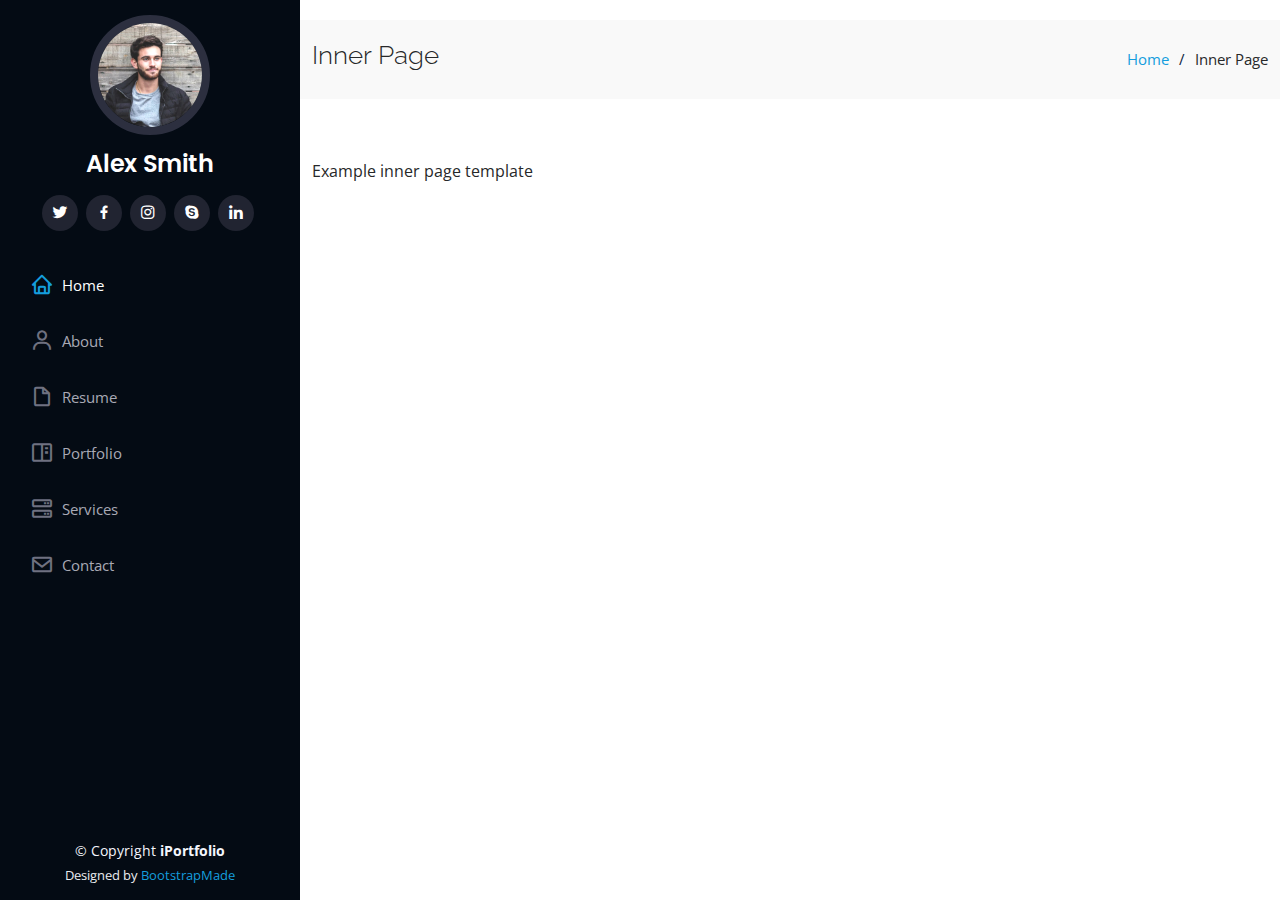
<file: inner-page.html>
<!DOCTYPE html>
<html lang="en">

<head>
  <meta charset="utf-8">
  <meta content="width=device-width, initial-scale=1.0" name="viewport">

  <title>Inner Page - iPortfolio Bootstrap Template</title>
  <meta content="" name="description">
  <meta content="" name="keywords">

  <!-- Favicons -->
  <link href="assets/img/favicon.png" rel="icon">
  <link href="assets/img/apple-touch-icon.png" rel="apple-touch-icon">

  <!-- Google Fonts -->
  <link href="https://fonts.googleapis.com/css?family=Open+Sans:300,300i,400,400i,600,600i,700,700i|Raleway:300,300i,400,400i,500,500i,600,600i,700,700i|Poppins:300,300i,400,400i,500,500i,600,600i,700,700i" rel="stylesheet">

  <!-- Vendor CSS Files -->
  <link href="assets/vendor/aos/aos.css" rel="stylesheet">
  <link href="assets/vendor/bootstrap/css/bootstrap.min.css" rel="stylesheet">
  <link href="assets/vendor/bootstrap-icons/bootstrap-icons.css" rel="stylesheet">
  <link href="assets/vendor/boxicons/css/boxicons.min.css" rel="stylesheet">
  <link href="assets/vendor/glightbox/css/glightbox.min.css" rel="stylesheet">
  <link href="assets/vendor/swiper/swiper-bundle.min.css" rel="stylesheet">

  <!-- Template Main CSS File -->
  <link href="assets/css/style.css" rel="stylesheet">

  <!-- =======================================================
  * Template Name: iPortfolio - v3.7.0
  * Template URL: https://bootstrapmade.com/iportfolio-bootstrap-portfolio-websites-template/
  * Author: BootstrapMade.com
  * License: https://bootstrapmade.com/license/
  ======================================================== -->
</head>

<body>

  <!-- ======= Mobile nav toggle button ======= -->
  <i class="bi bi-list mobile-nav-toggle d-xl-none"></i>

  <!-- ======= Header ======= -->
  <header id="header">
    <div class="d-flex flex-column">

      <div class="profile">
        <img src="assets/img/profile-img.jpg" alt="" class="img-fluid rounded-circle">
        <h1 class="text-light"><a href="index.html">Alex Smith</a></h1>
        <div class="social-links mt-3 text-center">
          <a href="#" class="twitter"><i class="bx bxl-twitter"></i></a>
          <a href="#" class="facebook"><i class="bx bxl-facebook"></i></a>
          <a href="#" class="instagram"><i class="bx bxl-instagram"></i></a>
          <a href="#" class="google-plus"><i class="bx bxl-skype"></i></a>
          <a href="#" class="linkedin"><i class="bx bxl-linkedin"></i></a>
        </div>
      </div>

      <nav id="navbar" class="nav-menu navbar">
        <ul>
          <li><a href="#hero" class="nav-link scrollto active"><i class="bx bx-home"></i> <span>Home</span></a></li>
          <li><a href="#about" class="nav-link scrollto"><i class="bx bx-user"></i> <span>About</span></a></li>
          <li><a href="#resume" class="nav-link scrollto"><i class="bx bx-file-blank"></i> <span>Resume</span></a></li>
          <li><a href="#portfolio" class="nav-link scrollto"><i class="bx bx-book-content"></i> <span>Portfolio</span></a></li>
          <li><a href="#services" class="nav-link scrollto"><i class="bx bx-server"></i> <span>Services</span></a></li>
          <li><a href="#contact" class="nav-link scrollto"><i class="bx bx-envelope"></i> <span>Contact</span></a></li>
        </ul>
      </nav><!-- .nav-menu -->
    </div>
  </header><!-- End Header -->

  <main id="main">

    <!-- ======= Breadcrumbs ======= -->
    <section class="breadcrumbs">
      <div class="container">

        <div class="d-flex justify-content-between align-items-center">
          <h2>Inner Page</h2>
          <ol>
            <li><a href="index.html">Home</a></li>
            <li>Inner Page</li>
          </ol>
        </div>

      </div>
    </section><!-- End Breadcrumbs -->

    <section class="inner-page">
      <div class="container">
        <p>
          Example inner page template
        </p>
      </div>
    </section>

  </main><!-- End #main -->

  <!-- ======= Footer ======= -->
  <footer id="footer">
    <div class="container">
      <div class="copyright">
        &copy; Copyright <strong><span>iPortfolio</span></strong>
      </div>
      <div class="credits">
        <!-- All the links in the footer should remain intact. -->
        <!-- You can delete the links only if you purchased the pro version. -->
        <!-- Licensing information: https://bootstrapmade.com/license/ -->
        <!-- Purchase the pro version with working PHP/AJAX contact form: https://bootstrapmade.com/iportfolio-bootstrap-portfolio-websites-template/ -->
        Designed by <a href="https://bootstrapmade.com/">BootstrapMade</a>
      </div>
    </div>
  </footer><!-- End  Footer -->

  <a href="#" class="back-to-top d-flex align-items-center justify-content-center"><i class="bi bi-arrow-up-short"></i></a>

  <!-- Vendor JS Files -->
  <script src="assets/vendor/purecounter/purecounter.js"></script>
  <script src="assets/vendor/aos/aos.js"></script>
  <script src="assets/vendor/bootstrap/js/bootstrap.bundle.min.js"></script>
  <script src="assets/vendor/glightbox/js/glightbox.min.js"></script>
  <script src="assets/vendor/isotope-layout/isotope.pkgd.min.js"></script>
  <script src="assets/vendor/swiper/swiper-bundle.min.js"></script>
  <script src="assets/vendor/typed.js/typed.min.js"></script>
  <script src="assets/vendor/waypoints/noframework.waypoints.js"></script>
  <script src="assets/vendor/php-email-form/validate.js"></script>

  <!-- Template Main JS File -->
  <script src="assets/js/main.js"></script>

</body>

</html>
</file>
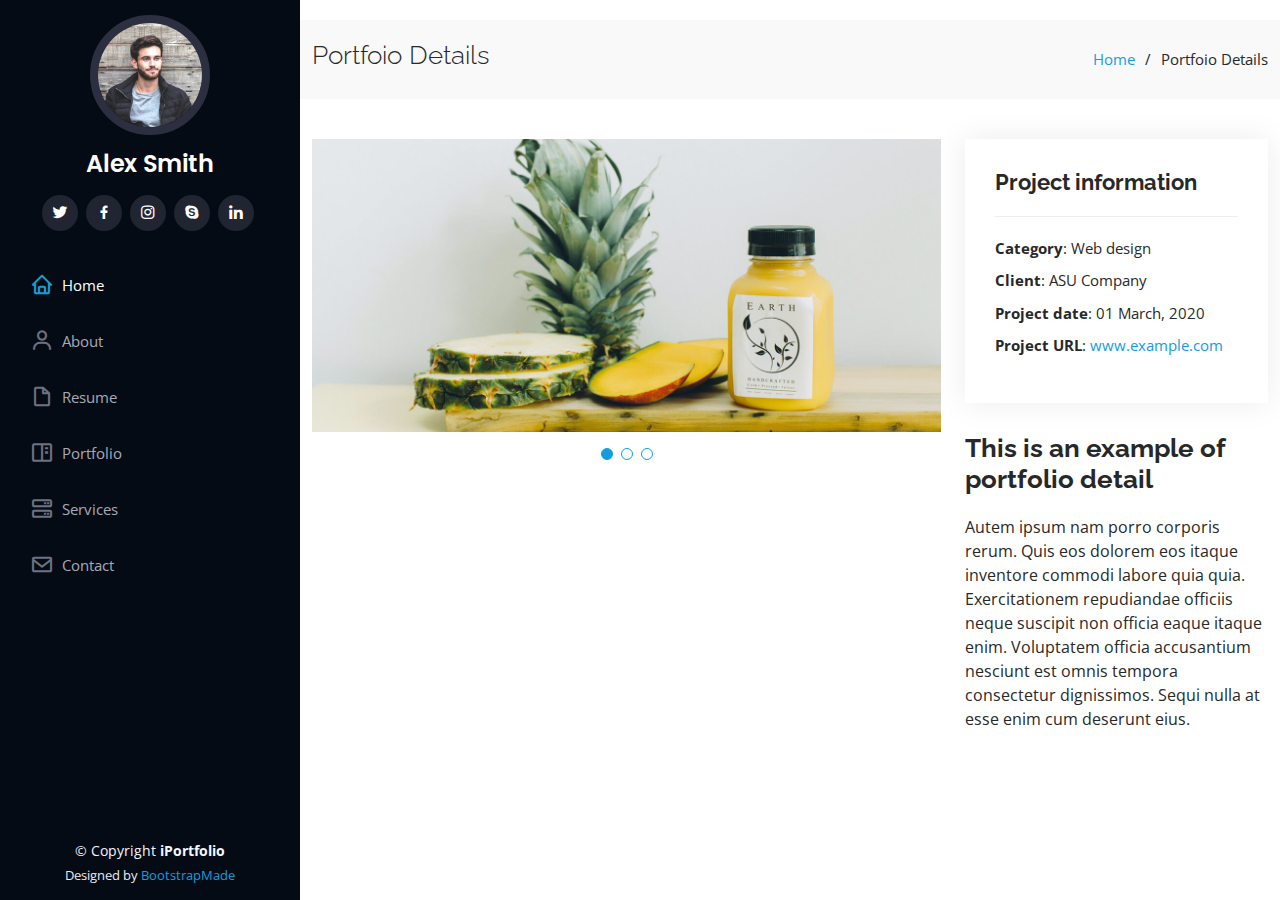
<file: portfolio-details.html>
<!DOCTYPE html>
<html lang="en">

<head>
  <meta charset="utf-8">
  <meta content="width=device-width, initial-scale=1.0" name="viewport">

  <title>Portfolio Details - iPortfolio Bootstrap Template</title>
  <meta content="" name="description">
  <meta content="" name="keywords">

  <!-- Favicons -->
  <link href="assets/img/favicon.png" rel="icon">
  <link href="assets/img/apple-touch-icon.png" rel="apple-touch-icon">

  <!-- Google Fonts -->
  <link href="https://fonts.googleapis.com/css?family=Open+Sans:300,300i,400,400i,600,600i,700,700i|Raleway:300,300i,400,400i,500,500i,600,600i,700,700i|Poppins:300,300i,400,400i,500,500i,600,600i,700,700i" rel="stylesheet">

  <!-- Vendor CSS Files -->
  <link href="assets/vendor/aos/aos.css" rel="stylesheet">
  <link href="assets/vendor/bootstrap/css/bootstrap.min.css" rel="stylesheet">
  <link href="assets/vendor/bootstrap-icons/bootstrap-icons.css" rel="stylesheet">
  <link href="assets/vendor/boxicons/css/boxicons.min.css" rel="stylesheet">
  <link href="assets/vendor/glightbox/css/glightbox.min.css" rel="stylesheet">
  <link href="assets/vendor/swiper/swiper-bundle.min.css" rel="stylesheet">

  <!-- Template Main CSS File -->
  <link href="assets/css/style.css" rel="stylesheet">

  <!-- =======================================================
  * Template Name: iPortfolio - v3.7.0
  * Template URL: https://bootstrapmade.com/iportfolio-bootstrap-portfolio-websites-template/
  * Author: BootstrapMade.com
  * License: https://bootstrapmade.com/license/
  ======================================================== -->
</head>

<body>

  <!-- ======= Mobile nav toggle button ======= -->
  <i class="bi bi-list mobile-nav-toggle d-xl-none"></i>

  <!-- ======= Header ======= -->
  <header id="header">
    <div class="d-flex flex-column">

      <div class="profile">
        <img src="assets/img/profile-img.jpg" alt="" class="img-fluid rounded-circle">
        <h1 class="text-light"><a href="index.html">Alex Smith</a></h1>
        <div class="social-links mt-3 text-center">
          <a href="#" class="twitter"><i class="bx bxl-twitter"></i></a>
          <a href="#" class="facebook"><i class="bx bxl-facebook"></i></a>
          <a href="#" class="instagram"><i class="bx bxl-instagram"></i></a>
          <a href="#" class="google-plus"><i class="bx bxl-skype"></i></a>
          <a href="#" class="linkedin"><i class="bx bxl-linkedin"></i></a>
        </div>
      </div>

      <nav id="navbar" class="nav-menu navbar">
        <ul>
          <li><a href="#hero" class="nav-link scrollto active"><i class="bx bx-home"></i> <span>Home</span></a></li>
          <li><a href="#about" class="nav-link scrollto"><i class="bx bx-user"></i> <span>About</span></a></li>
          <li><a href="#resume" class="nav-link scrollto"><i class="bx bx-file-blank"></i> <span>Resume</span></a></li>
          <li><a href="#portfolio" class="nav-link scrollto"><i class="bx bx-book-content"></i> <span>Portfolio</span></a></li>
          <li><a href="#services" class="nav-link scrollto"><i class="bx bx-server"></i> <span>Services</span></a></li>
          <li><a href="#contact" class="nav-link scrollto"><i class="bx bx-envelope"></i> <span>Contact</span></a></li>
        </ul>
      </nav><!-- .nav-menu -->
    </div>
  </header><!-- End Header -->

  <main id="main">

    <!-- ======= Breadcrumbs ======= -->
    <section id="breadcrumbs" class="breadcrumbs">
      <div class="container">

        <div class="d-flex justify-content-between align-items-center">
          <h2>Portfoio Details</h2>
          <ol>
            <li><a href="index.html">Home</a></li>
            <li>Portfoio Details</li>
          </ol>
        </div>

      </div>
    </section><!-- End Breadcrumbs -->

    <!-- ======= Portfolio Details Section ======= -->
    <section id="portfolio-details" class="portfolio-details">
      <div class="container">

        <div class="row gy-4">

          <div class="col-lg-8">
            <div class="portfolio-details-slider swiper">
              <div class="swiper-wrapper align-items-center">

                <div class="swiper-slide">
                  <img src="assets/img/portfolio/portfolio-details-1.jpg" alt="">
                </div>

                <div class="swiper-slide">
                  <img src="assets/img/portfolio/portfolio-details-2.jpg" alt="">
                </div>

                <div class="swiper-slide">
                  <img src="assets/img/portfolio/portfolio-details-3.jpg" alt="">
                </div>

              </div>
              <div class="swiper-pagination"></div>
            </div>
          </div>

          <div class="col-lg-4">
            <div class="portfolio-info">
              <h3>Project information</h3>
              <ul>
                <li><strong>Category</strong>: Web design</li>
                <li><strong>Client</strong>: ASU Company</li>
                <li><strong>Project date</strong>: 01 March, 2020</li>
                <li><strong>Project URL</strong>: <a href="#">www.example.com</a></li>
              </ul>
            </div>
            <div class="portfolio-description">
              <h2>This is an example of portfolio detail</h2>
              <p>
                Autem ipsum nam porro corporis rerum. Quis eos dolorem eos itaque inventore commodi labore quia quia. Exercitationem repudiandae officiis neque suscipit non officia eaque itaque enim. Voluptatem officia accusantium nesciunt est omnis tempora consectetur dignissimos. Sequi nulla at esse enim cum deserunt eius.
              </p>
            </div>
          </div>

        </div>

      </div>
    </section><!-- End Portfolio Details Section -->

  </main><!-- End #main -->

  <!-- ======= Footer ======= -->
  <footer id="footer">
    <div class="container">
      <div class="copyright">
        &copy; Copyright <strong><span>iPortfolio</span></strong>
      </div>
      <div class="credits">
        <!-- All the links in the footer should remain intact. -->
        <!-- You can delete the links only if you purchased the pro version. -->
        <!-- Licensing information: https://bootstrapmade.com/license/ -->
        <!-- Purchase the pro version with working PHP/AJAX contact form: https://bootstrapmade.com/iportfolio-bootstrap-portfolio-websites-template/ -->
        Designed by <a href="https://bootstrapmade.com/">BootstrapMade</a>
      </div>
    </div>
  </footer><!-- End  Footer -->

  <a href="#" class="back-to-top d-flex align-items-center justify-content-center"><i class="bi bi-arrow-up-short"></i></a>

  <!-- Vendor JS Files -->
  <script src="assets/vendor/purecounter/purecounter.js"></script>
  <script src="assets/vendor/aos/aos.js"></script>
  <script src="assets/vendor/bootstrap/js/bootstrap.bundle.min.js"></script>
  <script src="assets/vendor/glightbox/js/glightbox.min.js"></script>
  <script src="assets/vendor/isotope-layout/isotope.pkgd.min.js"></script>
  <script src="assets/vendor/swiper/swiper-bundle.min.js"></script>
  <script src="assets/vendor/typed.js/typed.min.js"></script>
  <script src="assets/vendor/waypoints/noframework.waypoints.js"></script>
  <script src="assets/vendor/php-email-form/validate.js"></script>

  <!-- Template Main JS File -->
  <script src="assets/js/main.js"></script>

</body>

</html>
</file>
<file: assets/css/style.css>
/**
* Template Name: iPortfolio - v3.7.0
* Template URL: https://bootstrapmade.com/iportfolio-bootstrap-portfolio-websites-template/
* Author: BootstrapMade.com
* License: https://bootstrapmade.com/license/
*/

/*--------------------------------------------------------------
# General
--------------------------------------------------------------*/
body {
  font-family: "Open Sans", sans-serif;
  color: #272829;
}

a {
  color: #149ddd;
  text-decoration: none;
}

a:hover {
  color: #37b3ed;
  text-decoration: none;
}

h1, h2, h3, h4, h5, h6 {
  font-family: "Raleway", sans-serif;
}

/*--------------------------------------------------------------
# Back to top button
--------------------------------------------------------------*/
.back-to-top {
  position: fixed;
  visibility: hidden;
  opacity: 0;
  right: 15px;
  bottom: 15px;
  z-index: 996;
  background: #149ddd;
  width: 40px;
  height: 40px;
  border-radius: 50px;
  transition: all 0.4s;
}
.back-to-top i {
  font-size: 28px;
  color: #fff;
  line-height: 0;
}
.back-to-top:hover {
  background: #2eafec;
  color: #fff;
}
.back-to-top.active {
  visibility: visible;
  opacity: 1;
}

/*--------------------------------------------------------------
# Header
--------------------------------------------------------------*/
#header {
  position: fixed;
  top: 0;
  left: 0;
  bottom: 0;
  width: 300px;
  transition: all ease-in-out 0.5s;
  z-index: 9997;
  transition: all 0.5s;
  padding: 0 15px;
  background: #040b14;
  overflow-y: auto;
}
#header .profile img {
  margin: 15px auto;
  display: block;
  width: 120px;
  border: 8px solid #2c2f3f;
}
#header .profile h1 {
  font-size: 24px;
  margin: 0;
  padding: 0;
  font-weight: 600;
  -moz-text-align-last: center;
  text-align-last: center;
  font-family: "Poppins", sans-serif;
}
#header .profile h1 a, #header .profile h1 a:hover {
  color: #fff;
  text-decoration: none;
}
#header .profile .social-links a {
  font-size: 18px;
  display: inline-block;
  background: #212431;
  color: #fff;
  line-height: 1;
  padding: 8px 0;
  margin-right: 4px;
  border-radius: 50%;
  text-align: center;
  width: 36px;
  height: 36px;
  transition: 0.3s;
}
#header .profile .social-links a:hover {
  background: #149ddd;
  color: #fff;
  text-decoration: none;
}

#main {
  margin-left: 300px;
}

@media (max-width: 1199px) {
  #header {
    left: -300px;
  }

  #main {
    margin-left: 0;
  }
}
/*--------------------------------------------------------------
# Navigation Menu
--------------------------------------------------------------*/
/* Desktop Navigation */
.nav-menu {
  padding: 30px 0 0 0;
}
.nav-menu * {
  margin: 0;
  padding: 0;
  list-style: none;
}
.nav-menu > ul > li {
  position: relative;
  white-space: nowrap;
}
.nav-menu a, .nav-menu a:focus {
  display: flex;
  align-items: center;
  color: #a8a9b4;
  padding: 12px 15px;
  margin-bottom: 8px;
  transition: 0.3s;
  font-size: 15px;
}
.nav-menu a i, .nav-menu a:focus i {
  font-size: 24px;
  padding-right: 8px;
  color: #6f7180;
}
.nav-menu a:hover, .nav-menu .active, .nav-menu .active:focus, .nav-menu li:hover > a {
  text-decoration: none;
  color: #fff;
}
.nav-menu a:hover i, .nav-menu .active i, .nav-menu .active:focus i, .nav-menu li:hover > a i {
  color: #149ddd;
}

/* Mobile Navigation */
.mobile-nav-toggle {
  position: fixed;
  right: 15px;
  top: 15px;
  z-index: 9998;
  border: 0;
  font-size: 24px;
  transition: all 0.4s;
  outline: none !important;
  background-color: #149ddd;
  color: #fff;
  width: 40px;
  height: 40px;
  display: inline-flex;
  align-items: center;
  justify-content: center;
  line-height: 0;
  border-radius: 50px;
  cursor: pointer;
}

.mobile-nav-active {
  overflow: hidden;
}
.mobile-nav-active #header {
  left: 0;
}

/*--------------------------------------------------------------
# Hero Section
--------------------------------------------------------------*/
#hero {
  width: 100%;
  height: 100vh;
  background: url("../img/Mystical.jpeg") top center;
  background-size: cover;
}

#hero:before {
  content: "";
  background: rgba(5, 13, 24, 0.3);
  position: absolute;
  bottom: 0;
  top: 0;
  left: 0;
  right: 0;
  z-index: 1;
}
#hero .hero-container {
  position: relative;
  z-index: 2;
  min-width: 300px;
}
#hero h1 {
  margin: 0 0 10px 0;
  font-size: 64px;
  font-weight: 700;
  line-height: 56px;
  color: #fff;
}
#hero p {
  color: #fff;
  margin-bottom: 50px;
  font-size: 26px;
  font-family: "Poppins", sans-serif;
}
#hero p span {
  color: #fff;
  padding-bottom: 4px;
  letter-spacing: 1px;
  border-bottom: 3px solid #149ddd;
}
@media (min-width: 1024px) {
  #hero {
    background-attachment: fixed;
  }
}
@media (max-width: 768px) {
  #hero h1 {
    font-size: 28px;
    line-height: 36px;
  }
  #hero h2 {
    font-size: 18px;
    line-height: 24px;
    margin-bottom: 30px;
  }
}

/*--------------------------------------------------------------
# Sections General
--------------------------------------------------------------*/
section {
  padding: 60px 0;
  overflow: hidden;
}

.section-bg {
  background: #f5f8fd;
}

.section-title {
  padding-bottom: 30px;
}
.section-title h2 {
  font-size: 32px;
  font-weight: bold;
  margin-bottom: 20px;
  padding-bottom: 20px;
  position: relative;
  color: #173b6c;
}
.section-title h2::after {
  content: "";
  position: absolute;
  display: block;
  width: 50px;
  height: 3px;
  background: #149ddd;
  bottom: 0;
  left: 0;
}
.section-title p {
  margin-bottom: 0;
}

/*--------------------------------------------------------------
# About
--------------------------------------------------------------*/
.about .content h3 {
  font-weight: 700;
  font-size: 26px;
  color: #173b6c;
}
.about .content ul {
  list-style: none;
  padding: 0;
}
.about .content ul li {
  margin-bottom: 20px;
  display: flex;
  align-items: center;
}
.about .content ul strong {
  margin-right: 10px;
}
.about .content ul i {
  font-size: 16px;
  margin-right: 5px;
  color: #149ddd;
  line-height: 0;
}
.about .content p:last-child {
  margin-bottom: 0;
}

/*--------------------------------------------------------------
# Facts
--------------------------------------------------------------*/
.facts {
  padding-bottom: 30px;
}
.facts .count-box {
  padding: 30px;
  width: 100%;
}
.facts .count-box i {
  display: block;
  font-size: 44px;
  color: #149ddd;
  float: left;
  line-height: 0;
}
.facts .count-box span {
  font-size: 48px;
  line-height: 40px;
  display: block;
  font-weight: 700;
  color: #050d18;
  margin-left: 60px;
}
.facts .count-box p {
  padding: 15px 0 0 0;
  margin: 0 0 0 60px;
  font-family: "Raleway", sans-serif;
  font-size: 14px;
  color: #122f57;
}
.facts .count-box a {
  font-weight: 600;
  display: block;
  margin-top: 20px;
  color: #122f57;
  font-size: 15px;
  font-family: "Poppins", sans-serif;
  transition: ease-in-out 0.3s;
}
.facts .count-box a:hover {
  color: #1f5297;
}

/*--------------------------------------------------------------
# Akills
--------------------------------------------------------------*/


/*--------------------------------------------------------------
# Resume
--------------------------------------------------------------*/
.resume .resume-title {
  font-size: 26px;
  font-weight: 700;
  margin-top: 20px;
  margin-bottom: 20px;
  color: #050d18;
}
.resume .resume-item {
  padding: 0 0 20px 20px;
  margin-top: -2px;
  border-left: 2px solid #1f5297;
  position: relative;
}
.resume .resume-item h4 {
  line-height: 18px;
  font-size: 18px;
  font-weight: 600;
  text-transform: uppercase;
  font-family: "Poppins", sans-serif;
  color: #050d18;
  margin-bottom: 10px;
}
.resume .resume-item h5 {
  font-size: 16px;
  background: #e4edf9;
  padding: 5px 15px;
  display: inline-block;
  font-weight: 600;
  margin-bottom: 10px;
}
.resume .resume-item ul {
  padding-left: 20px;
}
.resume .resume-item ul li {
  padding-bottom: 10px;
}
.resume .resume-item:last-child {
  padding-bottom: 0;
}
.resume .resume-item::before {
  content: "";
  position: absolute;
  width: 16px;
  height: 16px;
  border-radius: 50px;
  left: -9px;
  top: 0;
  background: #fff;
  border: 2px solid #1f5297;
}

/*--------------------------------------------------------------
# Portfolio
--------------------------------------------------------------*/
.portfolio .portfolio-item {
  margin-bottom: 30px;
}
.portfolio #portfolio-flters {
  padding: 0;
  margin: 0 auto 35px auto;
  list-style: none;
  text-align: center;
  background: #fff;
  border-radius: 50px;
  padding: 2px 15px;
}
.portfolio #portfolio-flters li {
  cursor: pointer;
  display: inline-block;
  padding: 10px 15px 8px 15px;
  font-size: 14px;
  font-weight: 600;
  line-height: 1;
  text-transform: uppercase;
  color: #272829;
  margin-bottom: 5px;
  transition: all 0.3s ease-in-out;
}
.portfolio #portfolio-flters li:hover, .portfolio #portfolio-flters li.filter-active {
  color: #149ddd;
}
.portfolio #portfolio-flters li:last-child {
  margin-right: 0;
}
.portfolio .portfolio-wrap {
  transition: 0.3s;
  position: relative;
  overflow: hidden;
  z-index: 1;
}
.portfolio .portfolio-wrap::before {
  content: "";
  background: rgba(255, 255, 255, 0.5);
  position: absolute;
  left: 0;
  right: 0;
  top: 0;
  bottom: 0;
  transition: all ease-in-out 0.3s;
  z-index: 2;
  opacity: 0;
}
.portfolio .portfolio-wrap .portfolio-links {
  opacity: 1;
  left: 0;
  right: 0;
  bottom: -60px;
  z-index: 3;
  position: absolute;
  transition: all ease-in-out 0.3s;
  display: flex;
  justify-content: center;
}
.portfolio .portfolio-wrap .portfolio-links a {
  color: #fff;
  font-size: 28px;
  text-align: center;
  background: rgba(20, 157, 221, 0.75);
  transition: 0.3s;
  width: 50%;
}
.portfolio .portfolio-wrap .portfolio-links a:hover {
  background: rgba(20, 157, 221, 0.95);
}
.portfolio .portfolio-wrap .portfolio-links a + a {
  border-left: 1px solid #37b3ed;
}
.portfolio .portfolio-wrap:hover::before {
  top: 0;
  left: 0;
  right: 0;
  bottom: 0;
  opacity: 1;
}
.portfolio .portfolio-wrap:hover .portfolio-links {
  opacity: 1;
  bottom: 0;
}

/*--------------------------------------------------------------
# Portfolio Details
--------------------------------------------------------------*/
.portfolio-details {
  padding-top: 40px;
}
.portfolio-details .portfolio-details-slider img {
  width: 100%;
}
.portfolio-details .portfolio-details-slider .swiper-pagination {
  margin-top: 20px;
  position: relative;
}
.portfolio-details .portfolio-details-slider .swiper-pagination .swiper-pagination-bullet {
  width: 12px;
  height: 12px;
  background-color: #fff;
  opacity: 1;
  border: 1px solid #149ddd;
}
.portfolio-details .portfolio-details-slider .swiper-pagination .swiper-pagination-bullet-active {
  background-color: #149ddd;
}
.portfolio-details .portfolio-info {
  padding: 30px;
  box-shadow: 0px 0 30px rgba(5, 13, 24, 0.08);
}
.portfolio-details .portfolio-info h3 {
  font-size: 22px;
  font-weight: 700;
  margin-bottom: 20px;
  padding-bottom: 20px;
  border-bottom: 1px solid #eee;
}
.portfolio-details .portfolio-info ul {
  list-style: none;
  padding: 0;
  font-size: 15px;
}
.portfolio-details .portfolio-info ul li + li {
  margin-top: 10px;
}
.portfolio-details .portfolio-description {
  padding-top: 30px;
}
.portfolio-details .portfolio-description h2 {
  font-size: 26px;
  font-weight: 700;
  margin-bottom: 20px;
}
.portfolio-details .portfolio-description p {
  padding: 0;
}

/*--------------------------------------------------------------
# Services
--------------------------------------------------------------*/
.services .icon-box {
  margin-bottom: 20px;
}
.services .icon {
  float: left;
  display: flex;
  align-items: center;
  justify-content: center;
  width: 54px;
  height: 54px;
  background: #149ddd;
  border-radius: 50%;
  transition: 0.5s;
  border: 1px solid #149ddd;
}
.services .icon i {
  color: #fff;
  font-size: 24px;
  line-height: 0;
}
.services .icon-box:hover .icon {
  background: #fff;
}
.services .icon-box:hover .icon i {
  color: #149ddd;
}
.services .title {
  margin-left: 80px;
  font-weight: 700;
  margin-bottom: 15px;
  font-size: 18px;
}
.services .title a {
  color: #343a40;
}
.services .title a:hover {
  color: #149ddd;
}
.services .description {
  margin-left: 80px;
  line-height: 24px;
  font-size: 14px;
}



/*--------------------------------------------------------------
# Contact
--------------------------------------------------------------*/
body{margin-top:20px;}
.deneb_footer .widget_wrapper {
    background-repeat: no-repeat;
    background-size: cover;
    padding-top: 200px;
    padding-bottom: 70px;
}
@media (max-width: 767px) {
    .deneb_footer .widget_wrapper .widget {
        margin-bottom: 40px;
    }
}
.deneb_footer .widget_wrapper .widget .widget_title {
    margin-bottom: 30px;
}
.deneb_footer .widget_wrapper .widget .widget_title h4 {
    font-weight: bold;
}
.deneb_footer .widget_wrapper .widget .widget_title h4:after {
    content: "";
    display: block;
    background: url(../images/shape/line.png) no-repeat;
    max-width: 38px;
    height: 2px;
    margin-top: 5px;
}
.deneb_footer .widget_wrapper .widegt_about p {
    margin-bottom: 20px;
}
.deneb_footer .widget_wrapper .widegt_about .social li {
    display: inline-block;
    margin-right: 10px;
}
.deneb_footer .widget_wrapper .widegt_about .social li a {
    display: block;
    width: 30px;
    height: 30px;
    line-height: 30px;
    text-align: center;
    border-radius: 50%;
    background-color: #f9e6d4;
    color: #02162c;
    font-size: 14px;
    -webkit-transition: all all 0.5s ease-out 0s;
    -moz-transition: all all 0.5s ease-out 0s;
    -ms-transition: all all 0.5s ease-out 0s;
    -o-transition: all all 0.5s ease-out 0s;
    transition: all all 0.5s ease-out 0s;
}
.deneb_footer .widget_wrapper .widegt_about .social li a:hover,
.deneb_footer .widget_wrapper .widegt_about .social li a:focus {
    background-image: -moz-linear-gradient(0deg, #87CEEB 0%, #feb000 100%);
    background-image: -webkit-linear-gradient(0deg, #87CEEB 0%, #feb000 100%);
    background-image: -ms-linear-gradient(0deg, #87CEEB 0%, #feb000 100%);
    color: #fff;
    box-shadow: 2.5px 4.33px 15px 0px rgba(254, 176, 0, 0.4);
}
.deneb_footer .widget_wrapper .widget_link ul li {
    margin-bottom: 5px;
}
.deneb_footer .widget_wrapper .widget_link ul li a {
    text-transform: capitalize;
    color: #7a808d;
}
.deneb_footer .widget_wrapper .widget_link ul li a:hover,
.deneb_footer .widget_wrapper .widget_link ul li a:focus {
    color: #87CEEB;
}
.deneb_footer .widget_wrapper .widget_contact .contact_info .single_info {
    max-width: 250px;
    display: flex;
    flex-wrap: wrap;
    margin-bottom: 20px;
}
.deneb_footer .widget_wrapper .widget_contact .contact_info .single_info .icon {
    font-size: 12px;
    color: #87CEEB;
    margin-right: 10px;
}
.deneb_footer .widget_wrapper .widget_contact .contact_info .single_info .info p a {
    color: #7a808d;
}
.deneb_footer .widget_wrapper .widget_contact .contact_info .single_info .info p span {
    display: block;
}

.deneb_footer .copyright_area {
    background: #edecf0;
    padding: 10px 0;
}
.deneb_footer .copyright_area .copyright_text {
    text-align: center;
}
.deneb_footer .copyright_area .copyright_text p {
    color: #011a3e;
}
.deneb_footer .copyright_area .copyright_text p span {
    color: #251b02;
}
.deneb_cta .cta_wrapper {
    padding: 45px 50px 42px;
    max-width: 970px;
    border-radius: 15px;
    margin: auto;
    margin-bottom: -135px;
    position: relative;
    background-image: -moz-linear-gradient(0deg, #87CEEB 0%, #87CEEB 100%);
    background-image: -webkit-linear-gradient(0deg, #87CEEB 0%, #87CEEB 100%);
    background-image: -ms-linear-gradient(0deg, #87CEEB 0%, #87CEEB 100%);
    box-shadow: 2.5px 4.33px 15px 0px rgba(254, 176, 0, 0.4);
    z-index: 1;
}
.deneb_cta .cta_wrapper:after {
    content: "";
    background: url(../images/shape/cta_shape.png) no-repeat;
    background-position: bottom;
    width: 100%;
    height: 100%;
    position: absolute;
    bottom: 0;
    left: 0;
    z-index: -1;
}
.deneb_cta .cta_wrapper .cta_content h3 {
    color: #fff;
    font-weight: bold;
}
@media (max-width: 767px) {
    .deneb_cta .cta_wrapper .cta_content h3 {
        font-size: 24px;
    }
}
.deneb_cta .cta_wrapper .cta_content h3:after {
    content: "";
    display: block;
    background: url(../images/shape/line_2.png) no-repeat;
    max-width: 110px;
    height: 2px;
    margin-top: 13px;
    margin-bottom: 24px;
}
.deneb_cta .cta_wrapper .cta_content p {
    color: #fff;
}
.deneb_cta .cta_wrapper .button_box {
    float: right;
}
@media only screen and (min-width: 768px) and (max-width: 991px) {
    .deneb_cta .cta_wrapper .button_box {
        float: none;
        text-align: left;
        margin-top: 30px;
    }
}
@media (max-width: 767px) {
    .deneb_cta .cta_wrapper .button_box {
        float: none;
        text-align: center;
        margin-top: 30px;
    }
}
.deneb_cta .cta_wrapper .button_box .deneb_btn {
    background: #fff;
    color: #011a3e;
}
.deneb_cta .cta_wrapper .button_box .deneb_btn:hover,
.deneb_cta .cta_wrapper .button_box .deneb_btn:focus {
    box-shadow: 2.5px 4.33px 15px 0px rgba(0, 0, 0, 0.15);
}


/*--------------------------------------------------------------
# Breadcrumbs
--------------------------------------------------------------*/
.breadcrumbs {
  padding: 20px 0;
  background: #f9f9f9;
}
.breadcrumbs h2 {
  font-size: 26px;
  font-weight: 300;
}
.breadcrumbs ol {
  display: flex;
  flex-wrap: wrap;
  list-style: none;
  padding: 0;
  margin: 0;
  font-size: 15px;
}
.breadcrumbs ol li + li {
  padding-left: 10px;
}
.breadcrumbs ol li + li::before {
  display: inline-block;
  padding-right: 10px;
  color: #0e2442;
  content: "/";
}
@media (max-width: 768px) {
  .breadcrumbs .d-flex {
    display: block !important;
  }
  .breadcrumbs ol {
    display: block;
  }
  .breadcrumbs ol li {
    display: inline-block;
  }
}

/*--------------------------------------------------------------
# Footer
--------------------------------------------------------------*/
#footer {
  padding: 15px;
  color: #f4f6fd;
  font-size: 14px;
  position: fixed;
  left: 0;
  bottom: 0;
  width: 300px;
  z-index: 9999;
  background: #040b14;
}
#footer .copyright {
  text-align: center;
}
#footer .credits {
  padding-top: 5px;
  text-align: center;
  font-size: 13px;
  color: #eaebf0;
}
@media (max-width: 1199px) {
  #footer {
    position: static;
    width: auto;
    padding-right: 20px 15px;
  }
}
</file>
